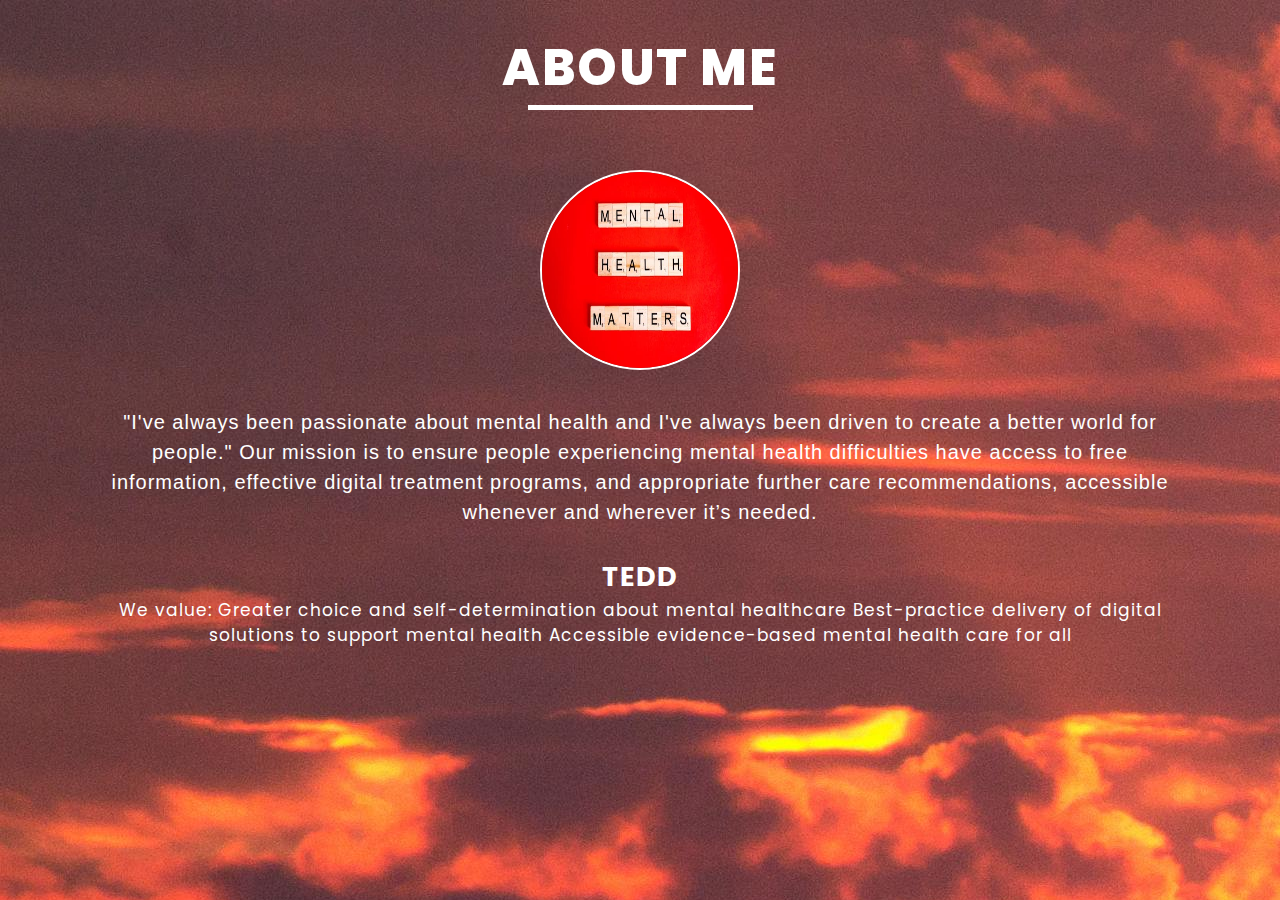
<file: about.html>
<!DOCTYPE html>
<html>
    <head>
        <meta charset="utf-8">
        <meta name="viewport" content="width=device-width, initial-scale=1.0">
        <link rel="stylesheet" type="text/css" href="about.css">
        <title>About Me Section</title>
    </head>
    <body>
        <div class="wrapper">
            <div class="testimonial">
                <article>
                    <h1>about me</h1>
                    <img src="mental.jpg">
                    <blockquote>
                        "I've always been passionate about mental health and I've always been driven to create a better world for people."
                        Our mission is to ensure people experiencing mental health difficulties have access to free information, effective digital treatment programs, and appropriate further care recommendations, accessible whenever and wherever it’s needed. 


                    </blockquote>
                    <h5>Tedd</h5>
                    <p>We value:
                        Greater choice and self-determination about mental healthcare    
                            
                        Best-practice delivery of digital solutions to support mental health
                         
                        Accessible evidence-based mental health care for all</p>

                </article>
            </div>
        </div>
    </body>
</html>
</file>
<file: about.css>
@import url('https://fonts.googleapis.com/css2?family=Poppins:ital,wght@0,100;0,200;0,300;0,400;0,500;0,600;0,700;0,800;0,900;1,100;1,200;1,300;1,400;1,500;1,600;1,700;1,800;1,900&display=swap');
*{
    margin: 0px;
    padding: 0px;
    box-sizing: border-box;
    font-family: "Poppins", serif;
    text-align: center;
    color: #fff;
    line-height: 1.5;
    letter-spacing: 1px;
    
}
.wrapper{
    min-height: 100vh;
    width: 100%;
    background-image: url('bg.jpg');
}
.testimonial{
    padding: 30px 100px;
}
article h1{
    font-size: 50px;
    font-weight: 800;
    text-transform: uppercase;
    letter-spacing: 1.5px;

}
article h1:after{
    content: "";
    height: 5px;
    width: 225px;
    background-color: #fff;
    display: block;
    margin: auto;
}
article img{
    height: 200px;
    width: 200px;
    border: 2px solid #fff;
    border-radius: 50%;
    margin-top: 60px;
}
blockquote{
    font-family: sans-serif;
    font-size: 20px;
    margin-top: 30px;
}
article h5{
    text-transform: uppercase;
    font-size: 27px;
    margin-top: 30px;
}
article p{
   font-size: 17px; 
}
</file>
